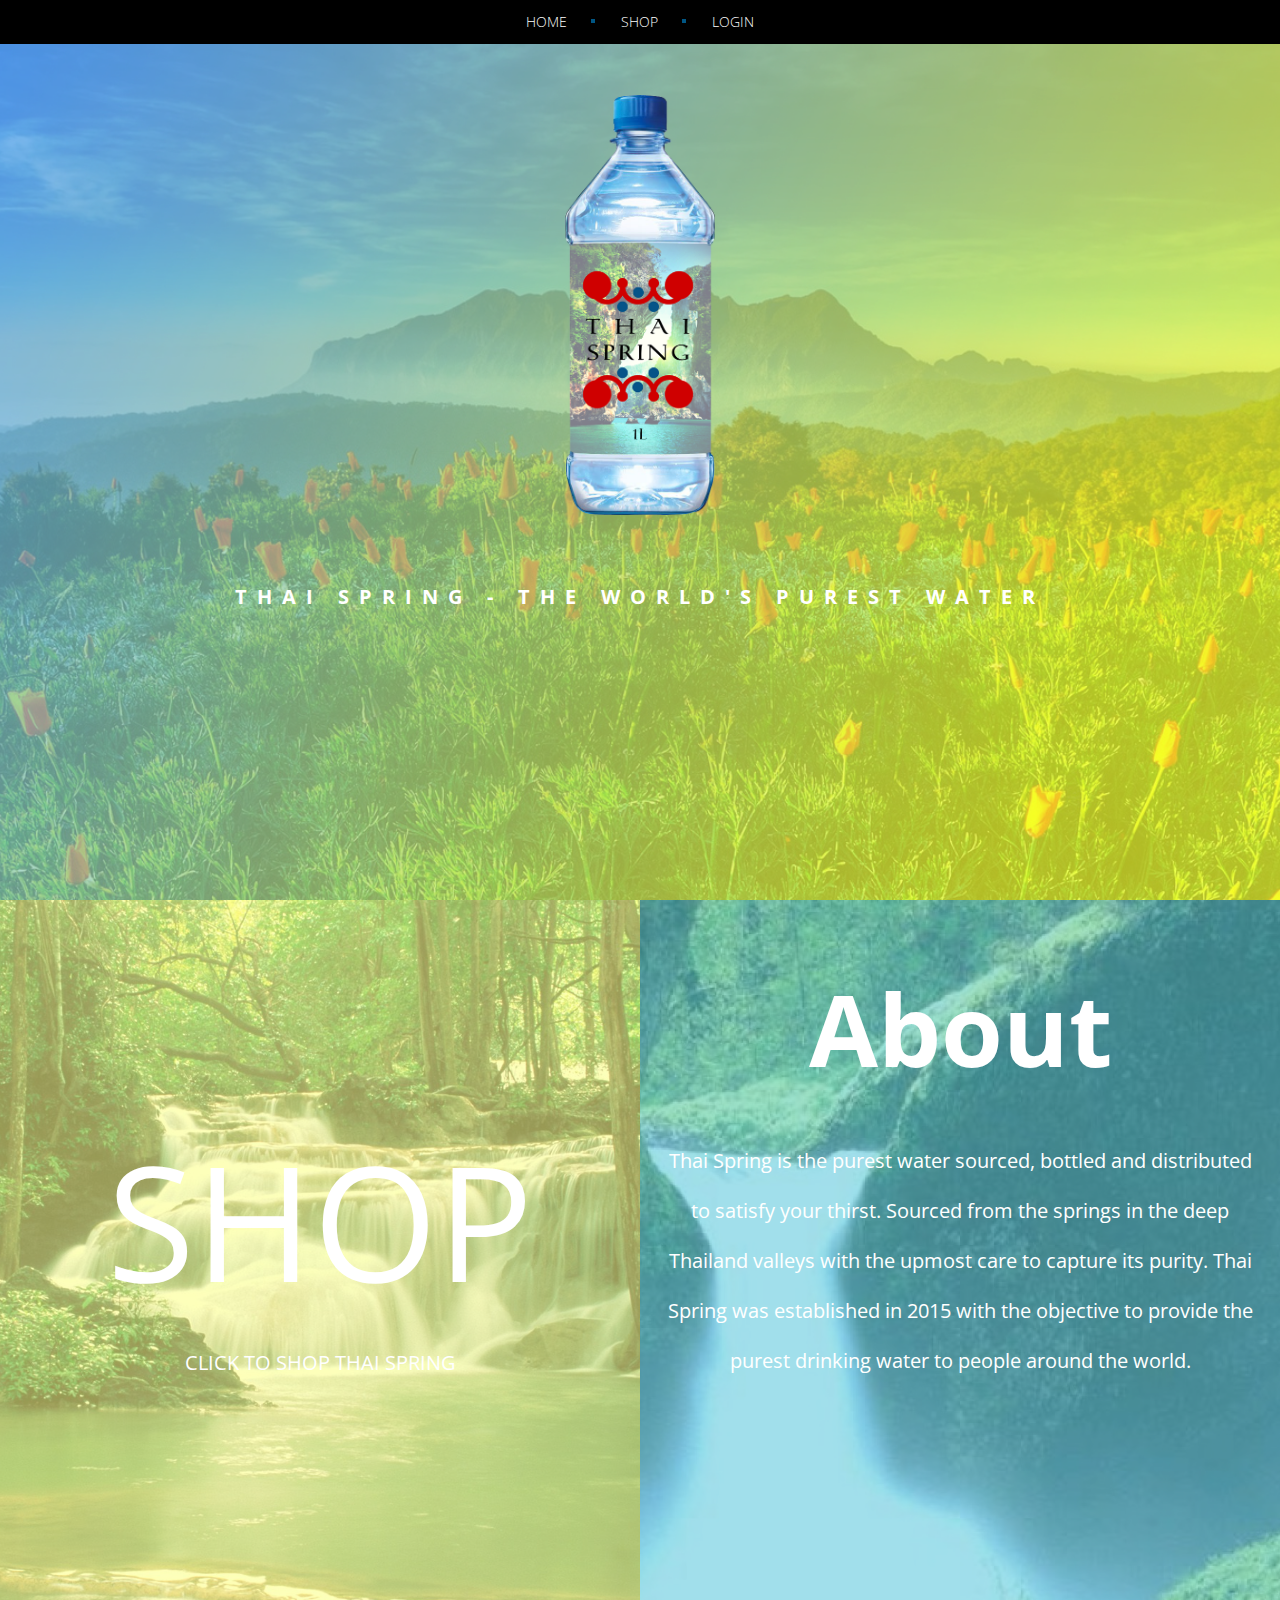
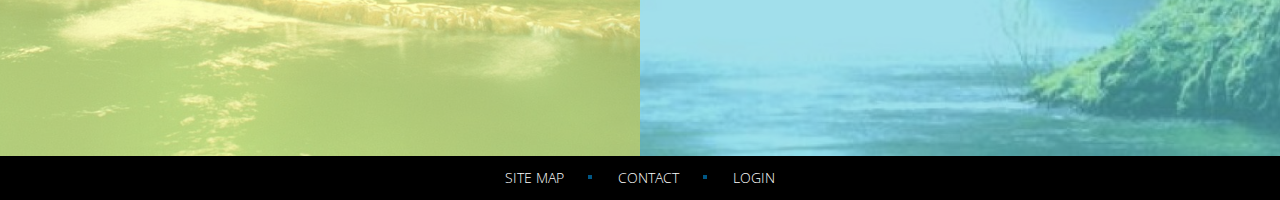
<file: index.html>
<!DOCTYPE html>
<html>
	<head>
		<!--
		 _____ _  _   _   ___   ___ ___ ___ ___ _  _  ___ 
		|_   _| || | /_\ |_ _| / __| _ \ _ \_ _| \| |/ __|
		  | | | __ |/ _ \ | |  \__ \  _/   /| || .` | (_ |
		  |_| |_||_/_/ \_\___| |___/_| |_|_\___|_|\_|\___|

		Copyright (C) 2015 Joseph Jarrold, joseph.jarrold@students.plymouth.ac.uk
		-->		
		<title>Thai Spring | Homepage</title>
		<meta http-equiv="Content-Type" content="text/html; charset=utf-8" />
		<meta name="author" content="Joe Jarrold" />
		<meta name= "keywords" content="Joe Jarrold" />
		<meta name= "description" content="Text" />
		<meta name= "robots" content="all" />
		<link rel="stylesheet" type="text/css" href="thai_spring_stylesheet.css"/>
		<link rel="stylesheet" type="text/css" href="http://fonts.googleapis.com/css?family=Open+Sans:400,600,300,800,700,400italic%7CPT+Serif:400,400italic%7CBree+Serif">
		<link rel="shortcut icon" href="favicon.ico" />
	</head>
	<body>
		<div id='top_navigation_bar'>
			<ul>
			   <li><a href="index.html">Home</a></li>
			   <li><a href="shop.html">Shop</a></li>
			   <li><a href="member_login.php">Login</a></li>
			</ul>
		</div><!-- top_navigation_bar end -->
		<div id="index_top">
			<div id="filter_1">
				<img src="images/Thai-Spring-bottled-water-transparent.png" alt="Thai Spring water bottle">
				<h1>Thai Spring - the world's purest water</h1>
			</div><!-- filter_1 end -->
		</div><!-- index_top end -->
		<div id="index_bottom_left">
			<div id="filter_2">
				<div id="index_bottom_left_content">
					<a href="shop.html">Shop</a>
					<p id="homepage_shop_link">Click to shop Thai Spring</p>
				</div><!-- index_bottom_left_content end -->
			</div><!-- filter_2 end -->
		</div><!-- index_bottom_left end -->
		<div id="index_bottom_right">
			<div id="filter_3">
				<div id="index_bottom_right_content">
					<h2>About</h2>
					<p>Thai Spring is the purest water sourced, bottled and distributed to satisfy your thirst. Sourced from the springs in the deep Thailand valleys with the upmost care to capture its purity. Thai Spring was established in 2015 with the objective to provide the purest drinking water to people around the world.</p>
				</div><!-- index_bottom_right_content end -->
			</div><!-- filter_3 end -->
		</div><!-- index_bottom_right end -->
		<div id="bottom_navigation_bar">
			<ul>
				<li><a href="site_map.html">Site Map</a></li>
				<li><a href="contact.html">Contact</a></li>
				<li><a href="member_login.php">Login</a></li>
			</ul>
		</div><!-- bottom_navigation_bar end -->
	</body>
</html>
</file>
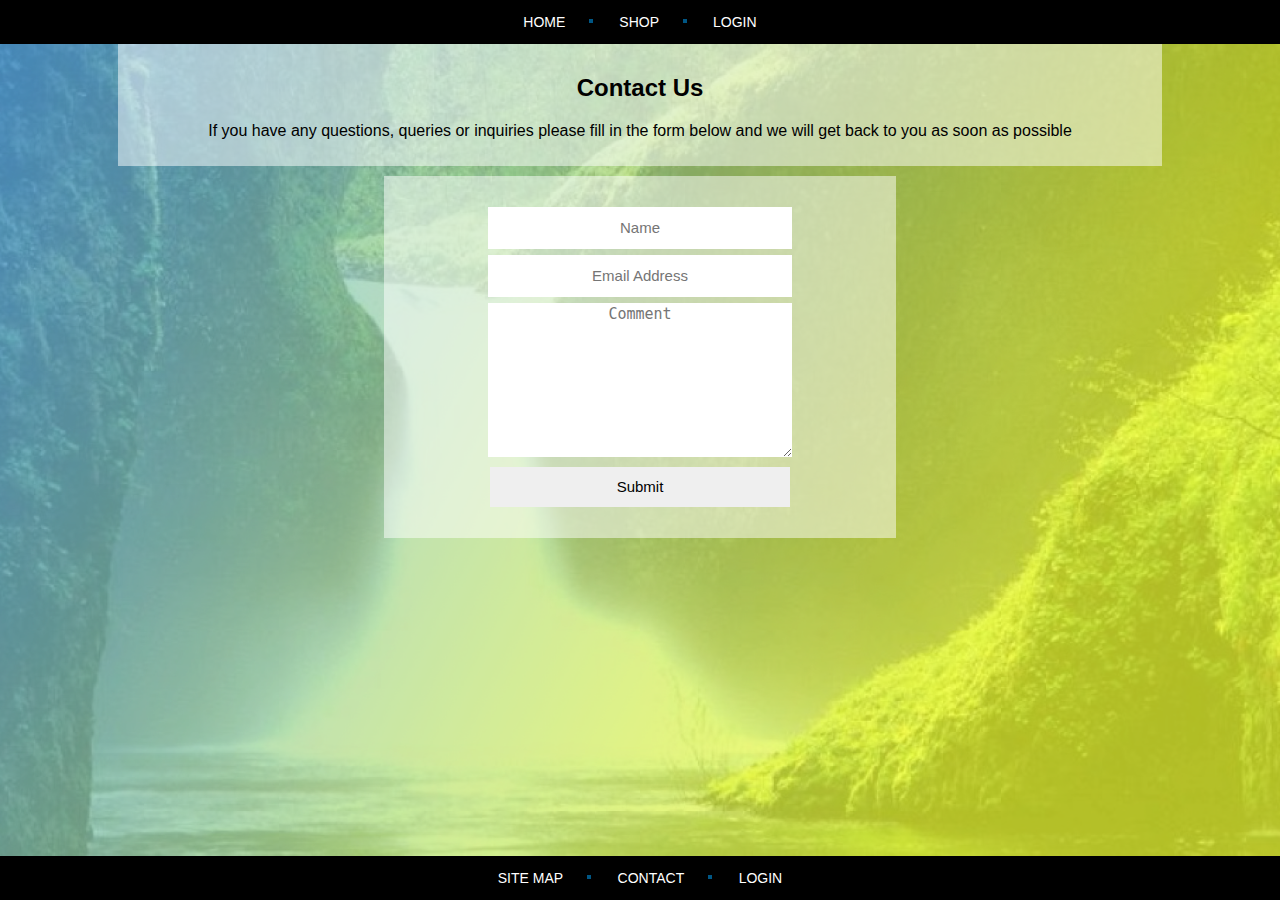
<file: contact.html>
<!DOCTYPE html>
<html>
	<head>
		<!--
		 _____ _  _   _   ___   ___ ___ ___ ___ _  _  ___ 
		|_   _| || | /_\ |_ _| / __| _ \ _ \_ _| \| |/ __|
		  | | | __ |/ _ \ | |  \__ \  _/   /| || .` | (_ |
		  |_| |_||_/_/ \_\___| |___/_| |_|_\___|_|\_|\___|

		Copyright (C) 2015 Joseph Jarrold, joseph.jarrold@students.plymouth.ac.uk
		-->		
		<title>Thai Spring | Contact</title>
		<meta http-equiv="Content-Type" content="text/html; charset=utf-8" />
		<meta name="author" content="Joe Jarrold" />
		<meta name= "keywords" content="Joe Jarrold" />
		<meta name= "description" content="Text" />
		<meta name= "robots" content="all" />
		<link rel="stylesheet" type="text/css" href="thai_spring_stylesheet.css" />
		<link href="href='http://fonts.googleapis.com/css?family=Open+Sans" />
		<link rel="shortcut icon" href="favicon.ico" />
	</head>
    <body>
		<div id="top_navigation_bar">
			<ul>
			   <li><a href="index.html">Home</a></li>
			   <li><a href="shop.html">Shop</a></li>
			   <li><a href="member_login.php">Login</a></li>
			</ul>
		</div><!-- top_navigation_bar end -->
		<div id="contact_main">
			<div id="filter_1">
				<div id="contact_top">
					<h2>Contact Us</h2>
					<p>If you have any questions, queries or inquiries please fill in the form below and we will get back to you as soon as possible</p>
				</div><!-- contact_top end -->
				<div id="contact_con">
					<form id="contact_form" name="contactform" method="post" action="send_form_email.php">
						<p><input id="contact_other" type="text" name="name" placeholder="Name" required></p>
						<p><input id="contact_other" type="text" name="email_address" placeholder="Email Address" required></p>
						<p><textarea id="comment_contact" type="text" name="Comment" placeholder="Comment" required></textarea></p>
						<p><input type="submit" value="Submit">
					</form>
				</div><!-- contact_main end -->
			</dov><!-- filter_1 end -->
		</div><!-- ontact_main end -->
		<div id="bottom_navigation_bar">
			<ul>
			  <li><a href="site_map.html">Site Map</a></li>
			  <li><a href="contact.html">Contact</a></li>
			  <li><a href="member_login.php">Login</a></li>
			</ul>
		</div><!-- bottom_navigation_bar end -->
    </body>
</html>
</file>
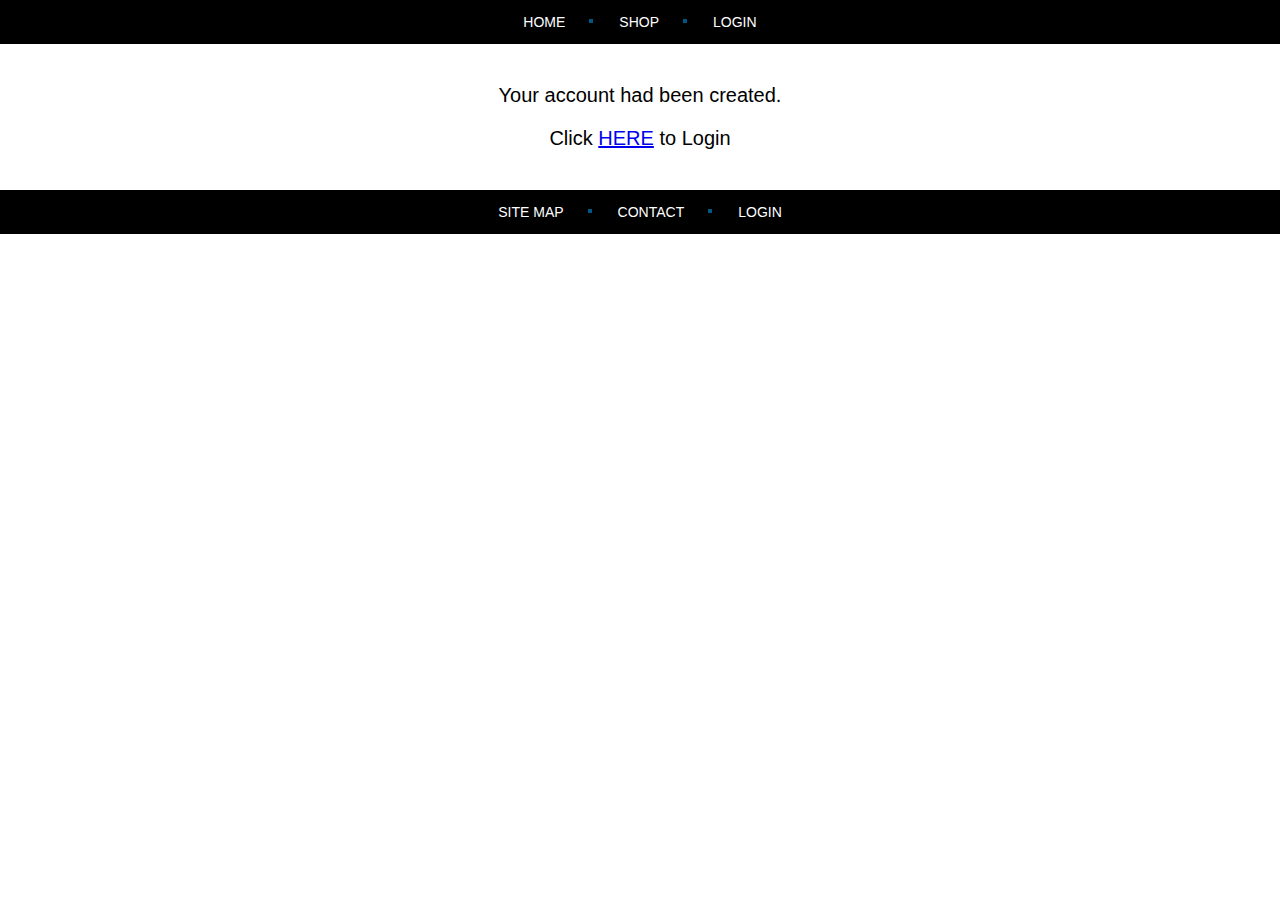
<file: member_new_account_made.html>
<!DOCTYPE html>
<html>
	<head>
		<!--
		 _____ _  _   _   ___   ___ ___ ___ ___ _  _  ___ 
		|_   _| || | /_\ |_ _| / __| _ \ _ \_ _| \| |/ __|
		  | | | __ |/ _ \ | |  \__ \  _/   /| || .` | (_ |
		  |_| |_||_/_/ \_\___| |___/_| |_|_\___|_|\_|\___|

		Copyright (C) 2015 Joseph Jarrold, joseph.jarrold@students.plymouth.ac.uk
		-->		
		<title>Thai Spring | New Account Made</title>
		<meta http-equiv="Content-Type" content="text/html; charset=utf-8" />
		<meta name="author" content="Joe Jarrold" />
		<meta name= "keywords" content="Joe Jarrold" />
		<meta name= "description" content="Text" />
		<meta name= "robots" content="all" />
		<link rel="stylesheet" type="text/css" href="thai_spring_stylesheet.css" />
		<link href="href='http://fonts.googleapis.com/css?family=Open+Sans" />
		<link rel="shortcut icon" href="favicon.ico" />
	</head>
	<body>
		<div id='top_navigation_bar'>
			<ul>
			   <li><a href="index.html">Home</a></li>
			   <li><a href="shop.html">Shop</a></li>
			   <li><a href="member_login.php">Login</a></li>
			</ul>
		</div><!-- top_navigation_bar end -->
		<div id="dashboard_container_account_made">
			<p>Your account had been created.</p>
			<p>Click <a href="member_login.php">HERE</a> to Login</p>
		</div><!-- dashboard_container_account_made end -->
		<div id="bottom_navigation_bar">
			<ul>
				<li><a href="site_map.html">Site Map</a></li>
				<li><a href="contact.html">Contact</a></li>
				<li><a href="member_login.php">Login</a></li>
			</ul>
		</div><!-- bottom_navigation_bar end -->
	</body>
</html>
</file>
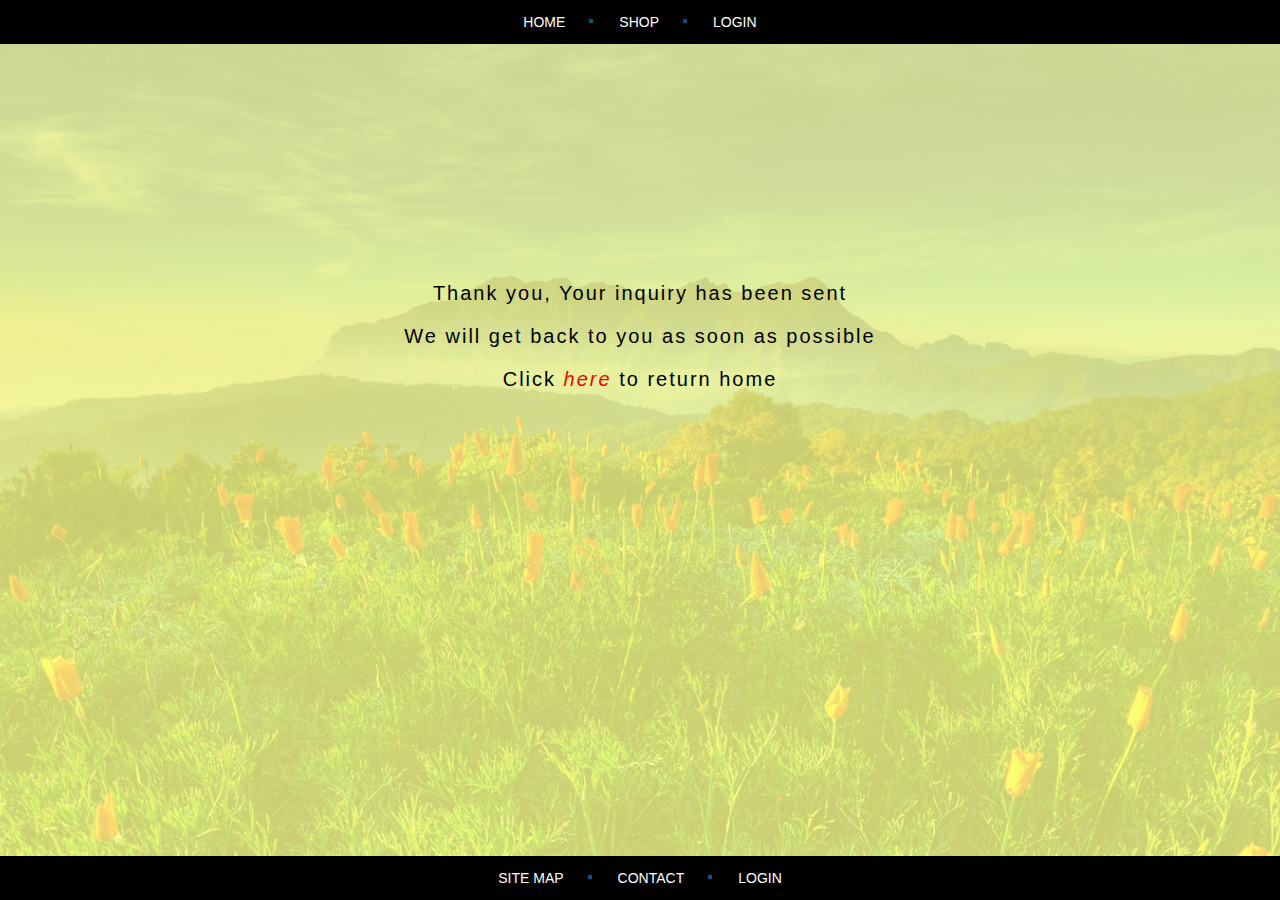
<file: message_sent.html>
<!DOCTYPE html>
<html>
	<head>
		<!--
		 _____ _  _   _   ___   ___ ___ ___ ___ _  _  ___ 
		|_   _| || | /_\ |_ _| / __| _ \ _ \_ _| \| |/ __|
		  | | | __ |/ _ \ | |  \__ \  _/   /| || .` | (_ |
		  |_| |_||_/_/ \_\___| |___/_| |_|_\___|_|\_|\___|

		Copyright (C) 2015 Joseph Jarrold, joseph.jarrold@students.plymouth.ac.uk
		-->		
		<title>Thai Spring | Message Sent</title>
		<meta http-equiv="Content-Type" content="text/html; charset=utf-8" />
		<meta name="author" content="Joe Jarrold" />
		<meta name= "keywords" content="Joe Jarrold" />
		<meta name= "description" content="Text" />
		<meta name= "robots" content="all" />
		<link rel="stylesheet" type="text/css" href="thai_spring_stylesheet.css" />
		<link href="href='http://fonts.googleapis.com/css?family=Open+Sans" />
		<link rel="shortcut icon" href="favicon.ico" />
	</head>
	<body>
		<div id='top_navigation_bar'>
			<ul>
			   <li><a href="index.html">Home</a></li>
			   <li><a href="shop.html">Shop</a></li>
			   <li><a href="member_login.php">Login</a></li>
			</ul>
		</div><!-- top_navigation_bar end -->
		<div id="contact_sent_top">
			<div id="filter_2b">
				<div id="contact_sent_top_main">
					<p>Thank you, Your inquiry has been sent</p>
					<P>We will get back to you as soon as possible</p>
					<p>Click <a href="index.html">here</a> to return home</p>
				</div>
			</div>
		</div>
		<div id="bottom_navigation_bar">
			<ul>
				<li><a href="site_map.html">Site Map</a></li>
				<li><a href="contact.html">Contact</a></li>
				<li><a href="member_login.php">Login</a></li>
			</ul>
		</div><!-- bottom_navigation_bar end -->
	</body>
</html>
</file>
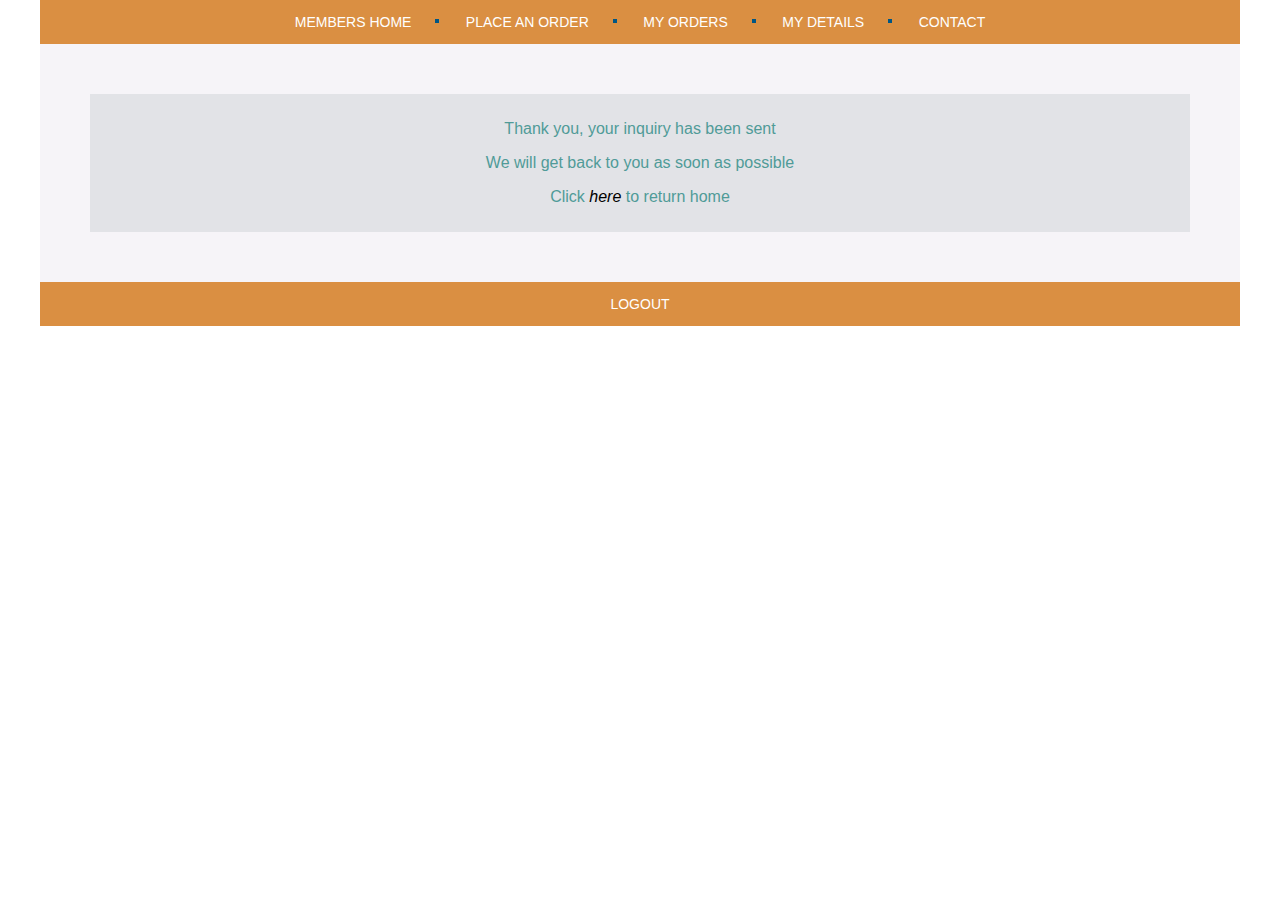
<file: message_sent_members.html>
<?php 
	include('member_session.php');
?>
<!DOCTYPE html>
<html>
	<head>
		<!--
		 _____ _  _   _   ___   ___ ___ ___ ___ _  _  ___ 
		|_   _| || | /_\ |_ _| / __| _ \ _ \_ _| \| |/ __|
		  | | | __ |/ _ \ | |  \__ \  _/   /| || .` | (_ |
		  |_| |_||_/_/ \_\___| |___/_| |_|_\___|_|\_|\___|

		Copyright (C) 2015 Joseph Jarrold, joseph.jarrold@students.plymouth.ac.uk
		-->		
		<title>Thai Spring | Members Contact</title>
		<meta http-equiv="Content-Type" content="text/html; charset=utf-8" />
		<meta name="author" content="Joe Jarrold" />
		<meta name= "keywords" content="Joe Jarrold" />
		<meta name= "description" content="Text" />
		<meta name= "robots" content="all" />
		<link rel="stylesheet" type="text/css" href="thai_spring_stylesheet.css" />
		<link href="href='http://fonts.googleapis.com/css?family=Open+Sans" />
		<link rel="shortcut icon" href="favicon.ico" />
	</head>
	<body>
		<div id="dashboard_container">
			<div id="dashboard_navigation_bar_customers">
				<ul>
					<li><a href="member_home.php">Members Home</a></li>
					<li><a href="member_place_order.php">Place An Order</a></li>
					<li><a href="member_my_orders.php">My Orders</a></li>
					<li><a href="member_my_details.php">My Details</a></li>
					<li><a href="member_contact.php">Contact</a></li>
				</ul>
			</div><!-- dashboard_navigation_bar end -->
			<div id="container_dashboard">
				<div id="newaddy">
					<div id="contact_sent_customers">
						<p>Thank you, your inquiry has been sent</p>
						<P>We will get back to you as soon as possible</p>
						<p>Click <a href="member_home.php">here</a> to return home</p>
					</div>
				</div>
			</div>
			<div id="dashbaord_navigation_bar_bottom_customers">
				<ul>
					<li><a href="member_logout.php">Logout</a></li>
				</ul>
			</div><!-- bottom_navigation_bar end -->
		</div><!-- dashboard_container end -->
	</body>
</html>
</file>
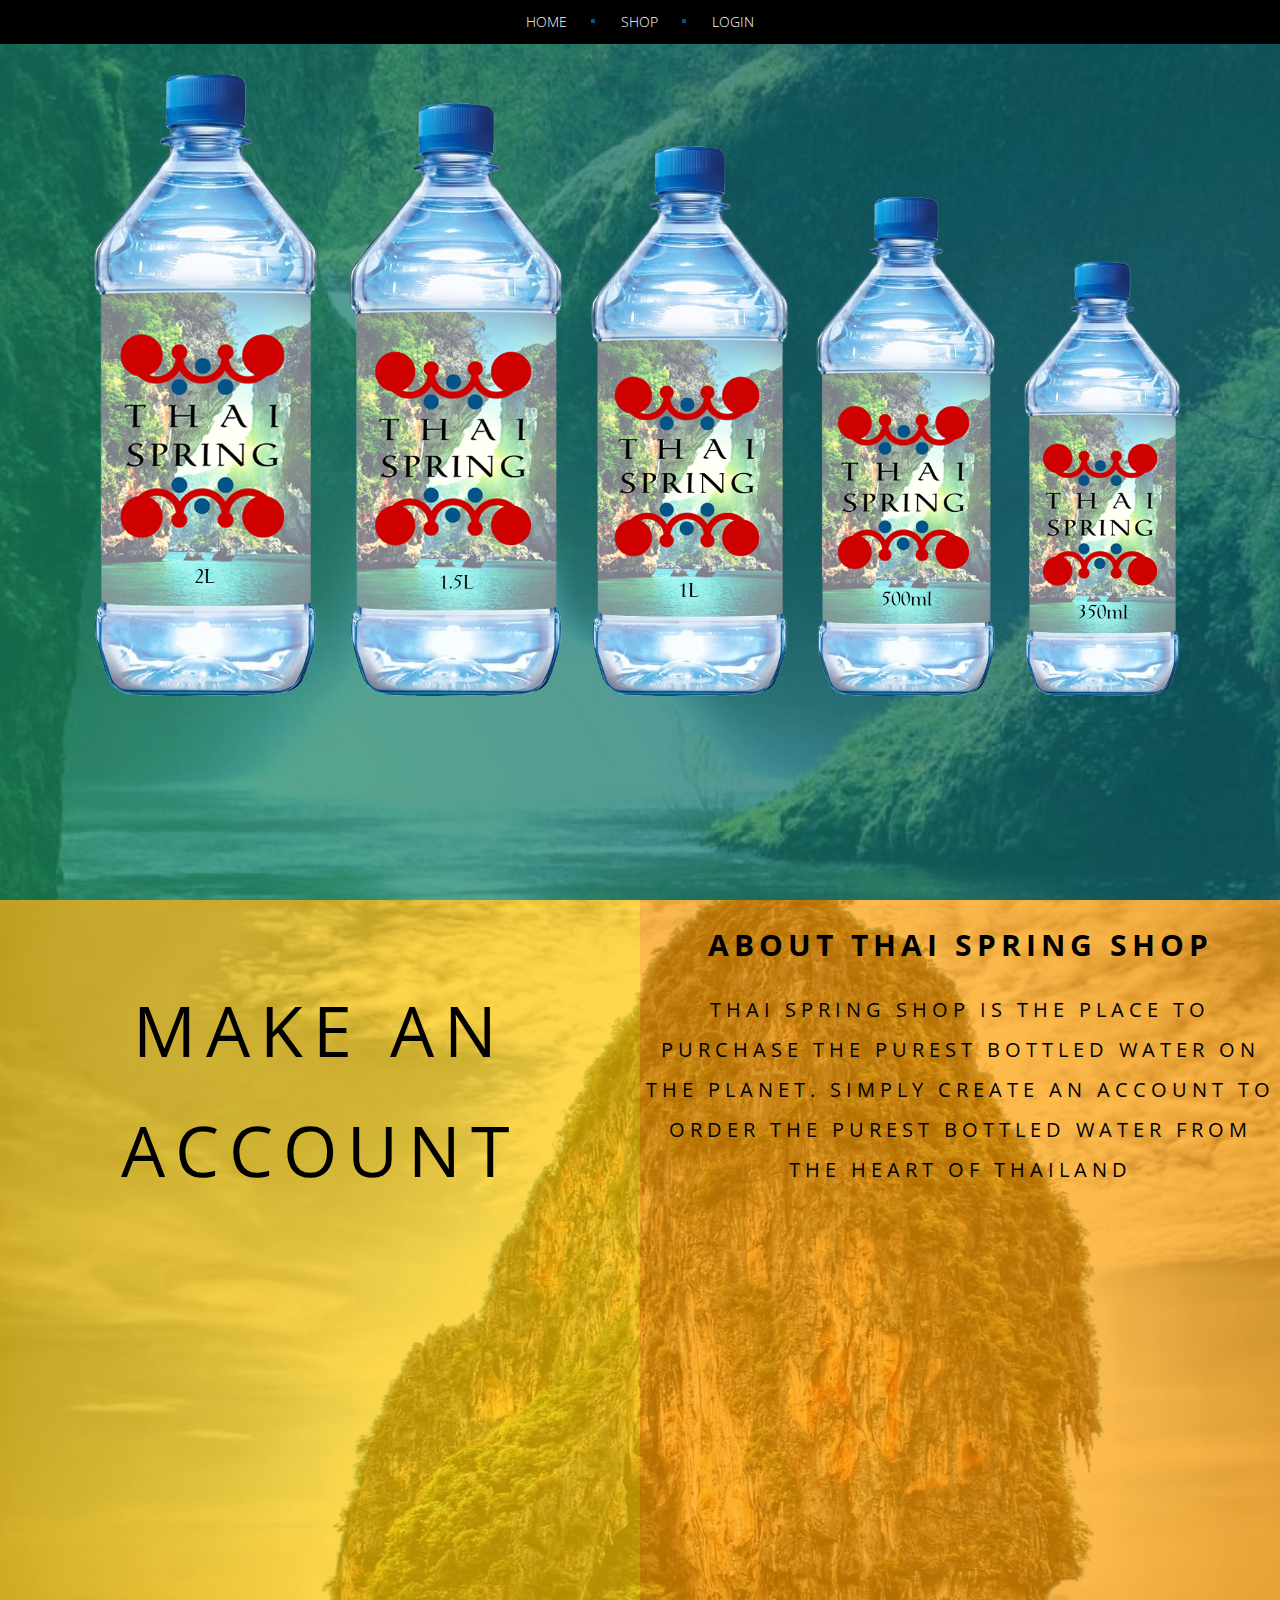
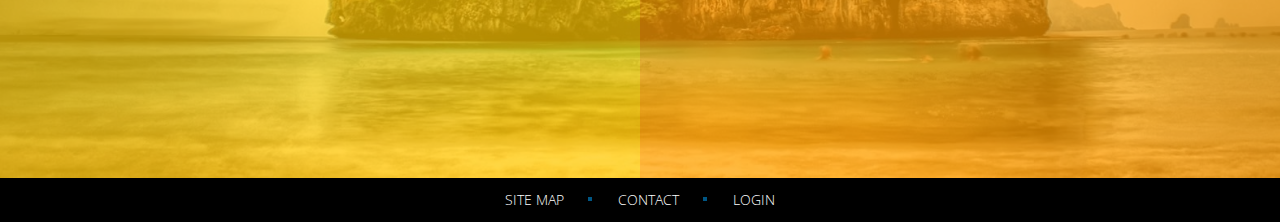
<file: shop.html>
<!DOCTYPE html>
<html>
	<head>
		<!--
		 _____ _  _   _   ___   ___ ___ ___ ___ _  _  ___ 
		|_   _| || | /_\ |_ _| / __| _ \ _ \_ _| \| |/ __|
		  | | | __ |/ _ \ | |  \__ \  _/   /| || .` | (_ |
		  |_| |_||_/_/ \_\___| |___/_| |_|_\___|_|\_|\___|

		Copyright (C) 2015 Joseph Jarrold, joseph.jarrold@students.plymouth.ac.uk
		-->		
		<title>Thai Spring | Shop</title>
		<meta http-equiv="Content-Type" content="text/html; charset=utf-8" />
		<meta name="author" content="Joe Jarrold" />
		<meta name= "keywords" content="Joe Jarrold" />
		<meta name= "description" content="Text" />
		<meta name= "robots" content="all" />
		<link rel="stylesheet" type="text/css" href="thai_spring_stylesheet.css"/>
		<link rel="stylesheet" type="text/css" href="http://fonts.googleapis.com/css?family=Open+Sans:400,600,300,800,700,400italic%7CPT+Serif:400,400italic%7CBree+Serif">
		<link rel="shortcut icon" href="favicon.ico" />
	</head>
	<body>
		<div id='top_navigation_bar'>
			<ul>
			   <li><a href="index.html">Home</a></li>
			   <li><a href="shop.html">Shop</a></li>
			   <li><a href="member_login.php">Login</a></li>
			</ul>
		</div><!-- top_navigation_bar end -->
		<div id="shop_top">
    		<div id="filter_6">
				<img id="bottle-shop" src="images/TS-All_5_sizes.png" alt="Thai Spring 2L bottle">
			</div><!-- filter_4 end -->
		</div><!-- shop_top end -->	
		<div id="shop_bottom_underlay">
			<div id="shop_bottom_left">
				<p><a href="create_an_account.php">Make an Account</a></p>
			</div><!-- shop_bottom_left end -->
			<div id="shop_bottom_right">
				<h2>About Thai Spring Shop</h2>
				<p>Thai Spring shop is the place to purchase the purest bottled water on the planet. Simply create an account to order the purest bottled water from the heart of Thailand</p>
			</div><!-- shop_bottom_right end -->
			<div id="bottom_navigation_bar">
				<ul>
				  <li><a href="site_map.html">Site Map</a></li>
				  <li><a href="contact.html">Contact</a></li>
				  <li><a href="member_login.php">Login</a></li>
				</ul>
			</div><!-- bottom_navigation_bar end -->
		</div><!-- shop_bottom_underlay end -->
    </body>
</html>
</file>
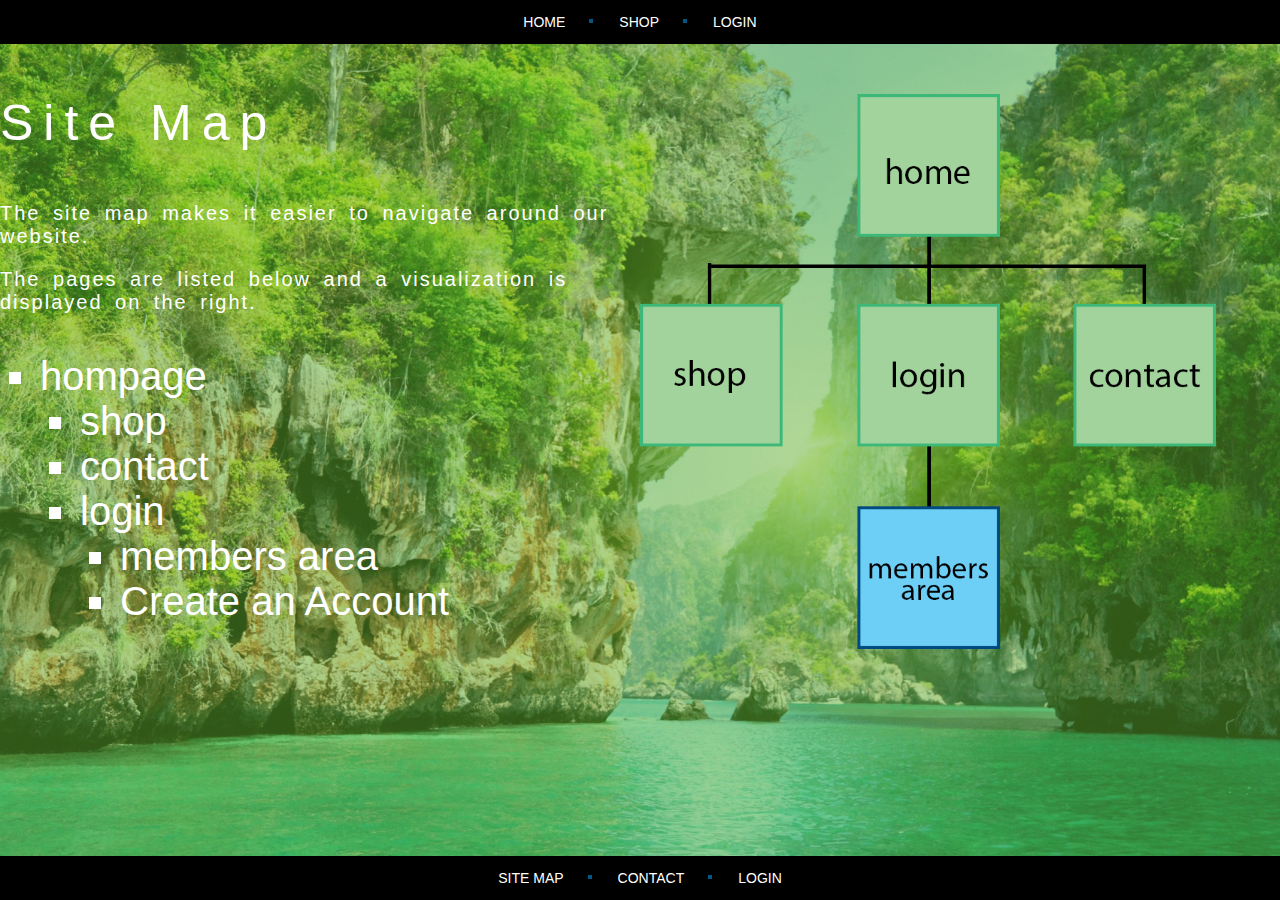
<file: site_map.html>
<!DOCTYPE html>
<html>
	<head>
		<!--
		 _____ _  _   _   ___   ___ ___ ___ ___ _  _  ___ 
		|_   _| || | /_\ |_ _| / __| _ \ _ \_ _| \| |/ __|
		  | | | __ |/ _ \ | |  \__ \  _/   /| || .` | (_ |
		  |_| |_||_/_/ \_\___| |___/_| |_|_\___|_|\_|\___|

		Copyright (C) 2015 Joseph Jarrold, joseph.jarrold@students.plymouth.ac.uk
		-->		
		<title>Thai Spring | Site Map</title>
		<meta http-equiv="Content-Type" content="text/html; charset=utf-8" />
		<meta name="author" content="Joe Jarrold" />
		<meta name= "keywords" content="Joe Jarrold" />
		<meta name= "description" content="Text" />
		<meta name= "robots" content="all" />
		<link rel="stylesheet" type="text/css" href="thai_spring_stylesheet.css" />
		<link href="href='http://fonts.googleapis.com/css?family=Open+Sans" />
		<link rel="shortcut icon" href="favicon.ico" />
	</head>
    <body>
		<div id='top_navigation_bar'>
			<ul>
			   <li><a href="index.html">Home</a></li>
			   <li><a href="shop.html">Shop</a></li>
			   <li><a href="member_login.php">Login</a></li>
			</ul>
		</div><!-- top_navigation_bar end -->
		<div id="site_map_underlay">
			<div id="site_map_left">
	    		<p id="site_map_p_1">Site Map</p>
	    		<p id="site_map_p_2">The site map makes it easier to navigate around our website.</p>
	    		<p id="site_map_p_2">The pages are listed below and a visualization is displayed on the right.</p>
	    		<ul id="site_map_list">
	    			<li><a href="index.html">hompage</a></li>
	    			<ul id="site_map_list">
	    				<li><a href="shop.html">shop</a></li>
	   					<li><a href="contact.html">contact</a></li>
	   					<li><a href="member_login.php">login</a></li>
	    				<ul>
	    					<li><a>members area</a></li>
	    					<li><a href="create_an_account.html">Create an Account</a></li>
	    				</ul>
	    			</ul>
	    		</ul><!-- site_map_list end -->
			</div><!-- site_map_left end -->
			<div id="site_map_right">
	    		<img id="site_map_graphic" src="images/site_map.png" alt="Thai Spring 2L bottle">
			</div><!-- site_map_right end -->
		</div><!-- site_map_underlay end -->
		<div id="bottom_navigation_bar">
			<ul>
			  <li><a href="site_map.html">Site Map</a></li>
			  <li><a href="contact.html">Contact</a></li>
			  <li><a href="member_login.php">Login</a></li>
			</ul>
		</div><!-- bottom_navigation_bar end -->
    </body>
</html>
</file>
<file: thai_spring_stylesheet.css>
/*----------------------------------------------------------+
|															|
|	CSS Developed by Joseph Jarrold							|
|	Copyright (C) 2015 Joseph Jarrold						|
|	joseph.jarrold@students.plymouth.ac.uk					|
|															|
+-----------------------------------------------------------+
|															|
|	This CSS file and all of the content has been			|
|	developed by Joseph Jarrold. This cannot be copied		|
|   unless permission has been granted.						|
|															|
+-----------------------------------------------------------+
|	 _____ _  _   _   ___    ___ ___ ___ ___ _  _  ___ 		|
|	|_   _| || | /_\ |_ _|  / __| _ \ _ \_ _| \| |/ __|		|
|	  | | | __ |/ _ \ | |   \__ \  _/   /| || .` | (_ |		|
|	  |_| |_||_/_/ \_\___|  |___/_| |_|_\___|_|\_|\___|		|
|															|
+----------------------------------------------------------*/

/*----------------------+
|	_  _ _ ____ ____	|
|	|\/| | [__  |   	|
|	|  | | ___] |___	|
|						|
+▼▼▼▼▼▼▼▼▼▼▼▼▼▼▼▼▼▼▼▼▼▼*/

body {
	margin: 0px;
	height: 100%;
}

html {
	height: 100%;
}

/*----------------------------------------------------------+
|	___  _  _ ___  _    _ ____    ___  ____ ____ ____ ____	|
|	|__] |  | |__] |    | |       |__] |__| | __ |___ [__ 	|
|	|    |__| |__] |___ | |___    |    |  | |__] |___ ___]	|
|                                                      		|
+▼▼▼▼▼▼▼▼▼▼▼▼▼▼▼▼▼▼▼▼▼▼▼▼▼▼▼▼▼▼▼▼▼▼▼▼▼▼▼▼▼▼▼▼▼▼▼▼▼▼▼▼▼▼▼▼▼▼*/

/*---------- Top Navergation Bar ----------*/

#top_navigation_bar {
	background: black;
    width: 100%;
    height: 44px;
}

#top_navigation_bar ul {
	list-style: none;
	margin: 0;
	padding: 0;
	line-height: 1;
	display: block;
	text-align: center;
}

#top_navigation_bar ul li {
	display: inline-block;
}

#top_navigation_bar ul li a {
	color: white;
	text-decoration: none;
	display: block;
	padding: 15px 25px;
	font-family: 'Open Sans', sans-serif;
	font-weight: 100;
	text-transform: uppercase;
	font-size: 14px;
	position: relative;
}

#top_navigation_bar ul li a:hover {
	color: rgb(212, 0, 17);
}

#top_navigation_bar ul li a:hover:before {
	width: 100%;
}

#top_navigation_bar ul li a:after {
	content: "";
	position: absolute;
	right: -3px;
	top: 19px;
	height: 4px;
	width: 4px;
	background: rgb(0, 86, 132);
}

#top_navigation_bar ul li a:before {
	content: "";
	display: block;
	position: absolute;
	left: 0;
	bottom: 0;
	height: 3px;
	width: 0;
	background: rgb(212, 0, 17);
	-webkit-transition: width .25s;
	-moz-transition: width .25s;
	-ms-transition: width .25s;
	-o-transition: width .25s;
	transition: width .25s;
}

#top_navigation_bar ul li.last > a:after,
#top_navigation_bar ul li:last-child > a:after {
	display: none;
}

/*---------- Bottom Navergation Bar ----------*/

#bottom_navigation_bar {
	background: black;
	height: 44px;
	clear: both;
}

#bottom_navigation_bar ul {
	list-style: none;
	margin: 0;
	padding: 0;
	line-height: 1;
	display: block;
	text-align: center;
}

#bottom_navigation_bar ul li {
	display: inline-block;
}

#bottom_navigation_bar ul li a {
	color: white;
	text-decoration: none;
	display: block;
	padding: 15px 25px;
	font-family: 'Open Sans', sans-serif;
	font-weight: 100;
	text-transform: uppercase;
	font-size: 14px;
	position: relative;
}

#bottom_navigation_bar ul li a:hover {
	color: rgb(212, 0, 17);
}

#bottom_navigation_bar ul li a:hover:before {
	width: 100%;
}

#bottom_navigation_bar ul li a:after {
	content: "";
	position: absolute;
	right: -3px;
	top: 19px;
	height: 4px;
	width: 4px;
	background: rgb(0, 86, 132);
}

#bottom_navigation_bar ul li a:before {
	content: "";
	display: block;
	position: absolute;
	left: 0;
	bottom: 0;
	height: 3px;
	width: 0;
	background: rgb(212, 0, 17);
	-webkit-transition: width .25s;
	-moz-transition: width .25s;
	-ms-transition: width .25s;
	-o-transition: width .25s;
	transition: width .25s;
}

#bottom_navigation_bar ul li.last > a:after,
#bottom_navigation_bar ul li:last-child > a:after {
	display: none;
}

/*---------- index.html ----------*/

h1 {
	font-family: 'Open Sans', sans-serif;
	font-size: 20px;
	text-transform: uppercase;
}

#filter_1 {
	background-image: url(images/template-4.png);
	background-size: cover;
	background-repeat: no-repeat;
	height: 100%;
	width: 100%;
}

#filter_2 {
	background-color: rgba(251, 255, 140, 0.6);
	background-size: cover;
	height: 100%;
	width: 100%;
}

#filter_2b {
	background-color: rgba(251, 255, 140, 0.8);
	background-size: cover;
	height: 100%;
	width: 100%;
}

#filter_3 {
	background-color: rgba(98, 205, 222, 0.6);
	background-size: cover;
	height: 100%;
	width: 100%;
}

#index_top {
	background-color: blue;
	background-image: url(images/thailand_1.jpg);
	background-size: cover;
	background-repeat: no-repeat;
	background-position: center;
	text-align: center;
	height: calc(100% - 44px);
	height: -o-calc(100% - 44px); /* opera */
	height: -webkit-calc(100% - 44px); /* google, safari */
	height: -moz-calc(100% - 44px); /* firefox */
	font-size: 15px;
	color: white;
	font-family: 'Open Sans', sans-serif;
	letter-spacing: 10px;
}

#index_top img {
	padding-top: 4%;
	padding-bottom: 4%;
	width: 150px;
}

#index_bottom_left {
	background-color: green;
	width: 50%;
	height: calc(100% - 44px);
	height: -o-calc(100% - 44px); /* opera */
	height: -webkit-calc(100% - 44px); /* google, safari */
	height: -moz-calc(100% - 44px); /* firefox */
	float: left;
	text-align: center;
	color: white;
	font-size: 160px;
	text-align: center;
	background-image: url(images/thailand_2.jpg);
	background-size: cover;
	background-repeat: no-repeat;
	background-position: center; 
	font-family: 'Open Sans', sans-serif;
}

#index_bottom_left_content {
	color: white;
	font-size: 160px;
	padding-top: 33%;
	text-align: center;
	overflow: hidden;
	text-transform: uppercase;
}

#index_bottom_right {
	background-color: green;
	width: 50%;
	height: calc(100% - 44px);
	height: -o-calc(100% - 44px); /* opera */
	height: -webkit-calc(100% - 44px); /* google, safari */
	height: -moz-calc(100% - 44px); /* firefox */
	float: right;
	text-align: center;
	color: white;
	text-align: center;
	background-image: url(images/thailand_3.jpg);
	background-size: cover;
	background-repeat: no-repeat;
	background-position: center; 
	font-family: 'Open Sans', sans-serif;
}

#index_bottom_right_content {
	color: white;
	line-height: 50px;
	font-size: 20px;
	padding: 20px;
	text-align: center;
	overflow: hidden;
}

#index_bottom_right_content h2 {
	font-size: 100px;
}

#index_bottom_left a:link {color:white; text-decoration:none;}      /* unvisited link  */
#index_bottom_left a:visited {color:white; text-decoration:none;}   /* visited link */
#index_bottom_left a:hover {color:white; text-decoration:none; text-decoration:none;}     /* mouse over link */
#index_bottom_left a:active {color:white; text-decoration:none;}    /* selected link */

#homepage_shop_link {
	font-size: 20px;
}

/*---------- contact.html ----------*/

#contact_main {
	height: calc(100% - 88px);
	height: -o-calc(100% - 88px); /* opera */
	height: -webkit-calc(100% - 88px); /* google, safari */
	height: -moz-calc(100% - 88px); /* firefox */
	background-image: url(images/thailand_3.jpg);
	background-size: cover;
	background-repeat: no-repeat;
	background-position: center;
	font-family: 'Open Sans', sans-serif;
	margin-top: -10px;
	clear: both;
}

#filter_1 {
	background-image: url(images/template-4.png);
	background-size: cover;
	background-repeat: no-repeat;
	height: 100%;
	width: 100%;
	clear: both;
}

#contact_top {
	text-align: center;
	background-color: rgba(255, 255, 255, 0.5);
	margin: 10px;
	padding: 10px;
	width: 80%;
	margin-left: auto;
	margin-right: auto;
	clear: both;
}

#contact_con {
	background-color: rgba(255, 255, 255, 0.5);
	margin-left: auto;
	margin-right: auto;
	text-align: center;
	width: 40%;
}

#contact_form input {
	font-size: 15px;
	margin: -5px;
	height: 40px;
	width: 300px;
	text-align: center;
	border: 0px;
}

#contact_form textarea {
	font-size: 15px;
	margin: -5px;
	height: 150px;
	width: 300px;
	text-align: center;
	border: 0px;
}

#contact_form {
	padding-top: 20px;
	padding-bottom: 20px;
}

.contact_form_submit {
	margin-top: 40px;
	width: 200px;
	background-color: rgb(47, 198, 143);
}

/*---------- message_sent.html ----------*/

#contact_sent_top {
	background-color: blue;
	background-image: url(images/thailand_1.jpg);
	background-size: cover;
	background-repeat: no-repeat;
	background-position: center;
	height: calc(100% - 88px);
	height: -o-calc(100% - 88px); /* opera */
	height: -webkit-calc(100% - 88px); /* google, safari */
	height: -moz-calc(100% - 88px); /* firefox */
}

#contact_sent_top_main {
	text-align: center;
	font-size: 20px;	
	font-family: 'Open Sans', sans-serif;
	letter-spacing: 2px;
	padding-top: 17%;
}

#contact_sent_top_main a {
	text-decoration: none;
	font-style: italic;
	color: red;
}

/*---------- Shop.html ----------*/

#shop_top {
	height: calc(100% - 44px);
	height: -o-calc(100% - 44px); /* opera */
	height: -webkit-calc(100% - 44px); /* google, safari */
	height: -moz-calc(100% - 44px); /* firefox */
	background-image: url(images/thailand_3.jpg);
	background-size: cover;
	background-repeat: no-repeat;
	background-position: center;
	font-family: 'Open Sans', sans-serif;
}

#filter_6 {
	background-image: url(images/template-3.png);
	background-size: cover;
	background-repeat: no-repeat;
	height: 100%;
	width: 100%;
}

#bottle-shop {
	max-width:90%;
	max-height:90%;
	display: block;
    margin-left: auto;
    margin-right: auto;
}

#shop_bottom_underlay {
	background-image: url(images/thailand_6.jpg);
	background-size: cover;
	background-repeat: no-repeat;
	width: 100%;
	height: calc(100% - 22px);
	height: -o-calc(100% - 22px); /* opera */
	height: -webkit-calc(100% - 22px); /* google, safari */
	height: -moz-calc(100% - 22px); /* firefox */
}

#shop_bottom_left {
	height: 100%;
	width: 50%;
	background-image: url(images/template-5.png);
	float: left;
	text-align: center;
	font-size: 70px;
	line-height: 120px;
	letter-spacing: 10px;
	text-transform: uppercase;
	font-family: 'Open Sans', sans-serif;
}

#shop_bottom_right {
	height: 100%;
	width: 50%;
	background-image: url(images/template-6.png);
	float: right;
	text-align: center;
	font-size: 20px;
	line-height: 40px;
	letter-spacing: 5px;
	text-transform: uppercase;
	font-family: 'Open Sans', sans-serif;
}

#shop_bottom_left a:link {color:black; text-decoration:none;}      /* unvisited link  */
#shop_bottom_left a:visited {color:black; text-decoration:none;}   /* visited link */
#shop_bottom_left a:hover {color:black; text-decoration:none; text-decoration:none;}     /* mouse over link */
#shop_bottom_left a:active {color:black; text-decoration:none;}    /* selected link */

/*---------- site_map.html ----------*/

#site_map_underlay {
	width: 100%;
	height: calc(100% - 88px);
	height: -o-calc(100% - 88px); /* opera */
	height: -webkit-calc(100% - 88px); /* google, safari */
	height: -moz-calc(100% - 88px); /* firefox */
	background-image: url(images/thailand_7b.jpg);
	background-size: cover;
	background-repeat: no-repeat;
	font-family: 'Open Sans', sans-serif;
	color: white;
}

#site_map_left {
	width: 50%;
	height: 100%;
	float: left;
}

#site_map_right {
	width: 50%;
	height: 100%;
	float: right;
}

#site_map_graphic {
	max-width:90%;
	max-height:90%;
	display: block;
	padding-top: 50px;
}

#site_map_p_1 {
	font-size: 50px;
	letter-spacing: 10px;
}

#site_map_p_2 {
	font-size: 20px;
	word-spacing: 5px;
	letter-spacing: 2px;	
}

#site_map_list {
	color: white;
	list-style-type: square;
	font-size: 40px;
}

#site_map_list a:link {color:white; text-decoration:none;} /* unvisited link  */
#site_map_list a:visited {color:white; text-decoration:none;} /* visited link */
#site_map_list a:hover {color:rgb(232, 230, 234); text-decoration:none; text-decoration:none;} /* mouse over link */
#site_map_list a:active {color:white; text-decoration:none;} /* selected link */

/*---------- memmber_login.html ----------*/

#container_customer_login {
	background-image: url(images/thailand_4.jpg);
	height: calc(100% - 88px);
	height: -o-calc(100% - 88px); /* opera */
	height: -webkit-calc(100% - 88px); /* google, safari */
	height: -moz-calc(100% - 88px); /* firefox */
	background-size: cover;
	background-repeat: no-repeat;
	margin-top: -20px;
}

#filter_4 {
	background-image: url(images/template-2.png);
	background-size: cover;
	background-repeat: no-repeat;
	height: 100%;
	width: 100%;
}

#existing_customers_login_box {
	text-align: center;
	background-color: rgba(2, 1, 2, 0.7);
	width: 300px;
}

#new_customers_login_box {
	text-align: center;
	background-color: rgba(2, 1, 2, 0.7);
	width: 300px;
}

#existing_customers_header {
	background-color: rgb(1, 162, 49);
	color: white;
	font-size: 20px;
	font-family: 'Open Sans', sans-serif;
	font-weight: 100;
	padding: 5px;
	letter-spacing: 3px;
	word-spacing: 8px;
}

#new_customers_header {
	background-color: rgb(0, 134, 223);
	color: white;
	font-size: 20px;
	font-family: 'Open Sans', sans-serif;
	font-weight: 100;
	padding: 5px;
	letter-spacing: 3px;
}

#existing_customers_login_box input {
	font-size: 15px;
	margin: 5px;
	height: 40px;
	width: 290px;
	text-align: center;
	border: 0px;
	font-family: 'Open Sans', sans-serif;
	font-weight: 100;
}

#existing_customers_login_box input[type=submit] {
	width: 100px;
	background-color: rgb(1, 162, 49);
	color: white;
	margin-bottom: 10px;
	margin-top: 10px;
	letter-spacing: 3px;
	font-family: 'Open Sans', sans-serif;
	font-weight: 100;
}

#new_customers_login_box input {
	font-size: 15px;
	margin: 5px;
	height: 40px;
	width: 290px;
	text-align: center;
	border: 0px;
	font-family: 'Open Sans', sans-serif;
	font-weight: 100;
}

#new_customers_login_box input[type=submit] {
	width: 200px;
	background-color: rgb(0, 134, 223);
	color: white;
	margin-bottom: 10px;
	margin-top: 10px;
	letter-spacing: 3px;
	font-family: 'Open Sans', sans-serif;
	font-weight: 100;
}

#echo_error_member_login {
	color: white;
	font-family: 'Open Sans', sans-serif;
}

#both_boxs {
	margin-left: auto;
	margin-right: auto;
	width: 300px;
}

/*---------- create_an_account.php ----------*/

#container_create_an_account {
	background-image: url(images/thailand_6.jpg);
	background-size: cover;
	background-repeat: no-repeat;
	background-position: bottom;
	width: 100%;
	font-family: 'Open Sans', sans-serif;
}

#filter_5 {
	background-image: url(images/template-2.png);
	background-size: cover;
	background-repeat: no-repeat;
	height: 100%;
	width: 100%;
}

#create_an_account_form {
	text-align: center;
	margin-left: auto;
	margin-right: auto;
	background: rgba(232, 230, 234, 0.7);
	width: 500px;
	padding: 10px;

}

#create_an_account_form input {
	font-size: 15px;
	margin: -5px;
	height: 40px;
	width: 300px;
	text-align: center;
	border: 0px;
}

#create_an_account_form select {
	font-size: 15px;
	margin: -5px;
	height: 40px;
	width: 300px;
	text-align: center;
	border: 0px;
}

.create_an_account_submit {
	margin-top: 40px;
	width: 300px;
	background-color: rgb(47, 198, 143);
}

#create_an_account_form p{
	margin-top: 0px;
}

#caahead {
	font-size: 200px;
}

/*---------- member_new_account_made.html ----------*/

#dashboard_container_account_made {
	padding: 20px;
	text-align: center;
	font-family: 'Open Sans', sans-serif;
	font-size: 20px;
}

/*--------------------------------------------------+
|	___  ____ ____ _  _ ___  ____ ____ ____ ___ 	|
|	|  \ |__| [__  |__| |__] |  | |__| |__/ |  \	|
|	|__/ |  | ___] |  | |__] |__| |  | |  \ |__/ 	|
|													|
+▼▼▼▼▼▼▼▼▼▼▼▼▼▼▼▼▼▼▼▼▼▼▼▼▼▼▼▼▼▼▼▼▼▼▼▼▼▼▼▼▼▼▼▼▼▼▼▼▼▼*/

/*---------- Dashboard Navergation Bar ----------*/

#dashboard_navigation_bar {
	background: rgb(182, 181, 184);
}

#dashboard_navigation_bar ul {
	list-style: none;
	margin: 0;
	padding: 0;
	line-height: 1;
	display: block;
	text-align: center;
}

#dashboard_navigation_bar ul li {
	display: inline-block;
}

#dashboard_navigation_bar ul li a {
	color: white;
	text-decoration: none;
	display: block;
	padding: 15px 25px;
	font-family: 'Open Sans', sans-serif;
	font-weight: 100;
	text-transform: uppercase;
	font-size: 14px;
	position: relative;
}

#dashboard_navigation_bar ul li a:hover {
	color: rgb(212, 0, 17);
}

#dashboard_navigation_bar ul li a:hover:before {
	width: 100%;
}

#dashboard_navigation_bar ul li a:after {
	content: "";
	position: absolute;
	right: -3px;
	top: 19px;
	height: 4px;
	width: 4px;
	background: rgb(0, 86, 132);
}

#dashboard_navigation_bar ul li a:before {
	content: "";
	display: block;
	position: absolute;
	left: 0;
	bottom: 0;
	height: 3px;
	width: 0;
	background: rgb(212, 0, 17);
	-webkit-transition: width .25s;
	-moz-transition: width .25s;
	-ms-transition: width .25s;
	-o-transition: width .25s;
	transition: width .25s;
}

#dashboard_navigation_bar ul li.last > a:after,
#dashboard_navigation_bar ul li:last-child > a:after {
	display: none;
}

/*---------- Dashboard Navergation Bar Bottom ----------*/

#dashbaord_navigation_bar_bottom {
	background: rgb(182, 181, 184);
	height: 44px;
}

#dashbaord_navigation_bar_bottom ul {
	list-style: none;
	margin: 0;
	padding: 0;
	line-height: 1;
	display: block;
	text-align: center;
}

#dashbaord_navigation_bar_bottom ul li {
	display: inline-block;
}

#dashbaord_navigation_bar_bottom ul li a {
	color: white;
	text-decoration: none;
	display: block;
	padding: 15px 25px;
	font-family: 'Open Sans', sans-serif;
	font-weight: 100;
	text-transform: uppercase;
	font-size: 14px;
	position: relative;
}

#dashbaord_navigation_bar_bottom ul li a:hover {
	color: rgb(212, 0, 17);
}

#dashbaord_navigation_bar_bottom ul li a:hover:before {
	width: 100%;
}

#dashbaord_navigation_bar_bottom ul li a:after {
	content: "";
	position: absolute;
	right: -3px;
	top: 19px;
	height: 4px;
	width: 4px;
	background: rgb(0, 86, 132);
}

#dashbaord_navigation_bar_bottom ul li a:before {
	content: "";
	display: block;
	position: absolute;
	left: 0;
	bottom: 0;
	height: 3px;
	width: 0;
	background: rgb(212, 0, 17);
	-webkit-transition: width .25s;
	-moz-transition: width .25s;
	-ms-transition: width .25s;
	-o-transition: width .25s;
	transition: width .25s;
}

#dashbaord_navigation_bar_bottom ul li.last > a:after,
#dashbaord_navigation_bar_bottom ul li:last-child > a:after {
	display: none;
}

/*---------- Dashboard Navergation Bar Customers ----------*/

#dashboard_navigation_bar_customers {
	background: rgb(218, 143, 66);
}

#dashboard_navigation_bar_customers ul {
	list-style: none;
	margin: 0;
	padding: 0;
	line-height: 1;
	display: block;
	text-align: center;
}

#dashboard_navigation_bar_customers ul li {
	display: inline-block;
}

#dashboard_navigation_bar_customers ul li a {
	color: white;
	text-decoration: none;
	display: block;
	padding: 15px 25px;
	font-family: 'Open Sans', sans-serif;
	font-weight: 100;
	text-transform: uppercase;
	font-size: 14px;
	position: relative;
}

#dashboard_navigation_bar_customers ul li a:hover {
	color: rgb(212, 0, 17);
}

#dashboard_navigation_bar_customers ul li a:hover:before {
	width: 100%;
}

#dashboard_navigation_bar_customers ul li a:after {
	content: "";
	position: absolute;
	right: -3px;
	top: 19px;
	height: 4px;
	width: 4px;
	background: rgb(0, 86, 132);
}

#dashboard_navigation_bar_customers ul li a:before {
	content: "";
	display: block;
	position: absolute;
	left: 0;
	bottom: 0;
	height: 3px;
	width: 0;
	background: rgb(212, 0, 17);
	-webkit-transition: width .25s;
	-moz-transition: width .25s;
	-ms-transition: width .25s;
	-o-transition: width .25s;
	transition: width .25s;
}

#dashboard_navigation_bar_customers ul li.last > a:after,
#dashboard_navigation_bar_customers ul li:last-child > a:after {
	display: none;
}

/*---------- Dashboard Navergation Bar Bottom Customers ----------*/

#dashbaord_navigation_bar_bottom_customers {
	background: rgb(218, 143, 66);
	height: 44px;
}

#dashbaord_navigation_bar_bottom_customers ul {
	list-style: none;
	margin: 0;
	padding: 0;
	line-height: 1;
	display: block;
	text-align: center;
}

#dashbaord_navigation_bar_bottom_customers ul li {
	display: inline-block;
}

#dashbaord_navigation_bar_bottom_customers ul li a {
	color: white;
	text-decoration: none;
	display: block;
	padding: 15px 25px;
	font-family: 'Open Sans', sans-serif;
	font-weight: 100;
	text-transform: uppercase;
	font-size: 14px;
	position: relative;
}

#dashbaord_navigation_bar_bottom_customers ul li a:hover {
	color: rgb(212, 0, 17);
}

#dashbaord_navigation_bar_bottom_customers ul li a:hover:before {
	width: 100%;
}

#dashbaord_navigation_bar_bottom_customers ul li a:after {
	content: "";
	position: absolute;
	right: -3px;
	top: 19px;
	height: 4px;
	width: 4px;
	background: rgb(0, 86, 132);
}

#dashbaord_navigation_bar_bottom_customers ul li a:before {
	content: "";
	display: block;
	position: absolute;
	left: 0;
	bottom: 0;
	height: 3px;
	width: 0;
	background: rgb(212, 0, 17);
	-webkit-transition: width .25s;
	-moz-transition: width .25s;
	-ms-transition: width .25s;
	-o-transition: width .25s;
	transition: width .25s;
}

#dashbaord_navigation_bar_bottom_customers ul li.last > a:after,
#dashbaord_navigation_bar_bottom_customers ul li:last-child > a:after {
	display: none;
}

/*---------- Dashboard ----------*/

#dashboard_container {
	background-color: rgb(246, 244, 248);
	margin-left: auto;
	margin-right: auto;
	width: 1200px;
	font-family: 'Open Sans', sans-serif;
}

/*----------------------------------------------------------------------+
|	____ _  _ ____ ___ ____ _  _ ____ ____    ___  ____ ____ ____ ____	|
|	|    |  | [__   |  |  | |\/| |___ |__/    |__] |__| | __ |___ [__ 	|
|	|___ |__| ___]  |  |__| |  | |___ |  \    |    |  | |__] |___ ___]	|                                                                
|                                                      					|
+▼▼▼▼▼▼▼▼▼▼▼▼▼▼▼▼▼▼▼▼▼▼▼▼▼▼▼▼▼▼▼▼▼▼▼▼▼▼▼▼▼▼▼▼▼▼▼▼▼▼▼▼▼▼▼▼▼▼▼▼▼▼▼▼▼▼▼▼▼▼*/

/*---------- memmber_home.php ----------*/

#container_dashboard {
	padding: 40px;
}

#welcome_line {
	font-size: 30px;
	text-align: center;
}

#dashboard_home {
	color: rgb(80, 155, 152);
	padding: 10px;
}

#dashboard_home a {
	color: black;
	text-decoration: none;
	font-style: italic;
}

#member_colour {
	color: rgb(80, 155, 152);
}

#member_colour a{
	color: black;
	text-decoration: none;
	font-style: italic;
}

#member_home_op_1 {
	text-align: center;
}

#member_home_op_1 ul li {
	display: inline;
	background: rgb(73, 155, 152);
	font-size: 30px;
	padding: 10px;
	line-height: 50px;
}

#member_home_op_1 a:link {color:white; text-decoration:none;} /* unvisited link  */
#member_home_op_1 a:visited {color:white; text-decoration:none;} /* visited link */
#member_home_op_1 a:hover {color:rgb(232, 230, 234); text-decoration:none; text-decoration:none;} /* mouse over link */
#member_home_op_1 a:active {color:white; text-decoration:none;} /* selected link */

/*---------- member_place_order.php ----------*/

#place_an_oder_top {
	text-align: center;
}

#newaddy input {
	font-size: 15px;
	margin: -5px;
	height: 40px;
	width: 300px;
	text-align: center;
	border: 0px;
}

#newaddy select {
	font-size: 15px;
	margin: -5px;
	height: 40px;
	width: 300px;
	text-align: center;
	border: 0px;
}

#submitlogin {
	background-color: rgb(73, 155, 152);
	color: white;
	width: 300px;
	height: 40px;
	font-size: 15px;
	border: 0px;
}

/*---------- order_placed.php ----------*/

#order_placed_message {
	padding: 20px;
	text-align: center;
	font-family: 'Open Sans', sans-serif;
	font-size: 20px;
	color: rgb(80, 155, 152);
}

#order_placed_message a {
	color: black;
	text-decoration: none;
	font-style: italic;
}

/*---------- member_my_details.php ----------*/

#newaddy {
	text-align: center;
	padding: 10px;
	margin: 10px;
	background-color: rgb(226, 227, 231);
}

/*---------- member_my_order.php ----------*/

#newaddy {
	text-align: center;
	padding: 10px;
	margin: 10px;
	background-color: rgb(226, 227, 231);
}

#table001 {
	padding-left: 80px;
	padding-right: 80px;
	padding-bottom: 40px;
	padding-top: 20px;
}

#table004 {
	padding-left: 295px;
	padding-right: 295px;
	padding-bottom: 40px;
	padding-top: 20px;
}

#myorderstable {
	border-collapse: collapse;
	font-family: 'Open Sans', sans-serif;
}

#myorderstable th {
	text-align: center;
	border: 2px solid;
	border-color: rgb(73, 155, 152);
	background-color: rgb(44, 107, 105);
	padding: 10px;
	color: white;
	font-weight:normal
}

#myorderstable td {
	text-align: center;
	border: 2px solid;
	border-color: rgb(73, 155, 152);
	background-color: rgb(246, 244, 248);
	padding: 10px;
}

/*---------- add_delivery_address.php ----------*/

#newaddress_top {
	text-align: center;
	padding: 20px;
}

#newaddress_mid {
	background-color: rgb(226, 227, 231);
	width: 50%;
    margin: 0 auto;
}

#newaddress {
	text-align: center;
	padding-left: auto;
	padding-right: auto;
	padding: 10px;
}

#newaddress input {
	font-size: 15px;
	margin: -5px;
	height: 40px;
	width: 300px;
	text-align: center;
	border: 0px;
}

/*---------- member_contact.php ----------*/

#contact_form_members textarea {
	font-size: 15px;
	margin: -5px;
	height: 150px;
	width: 600px;
	text-align: center;
	border: 0px;
}

#contact_form_members input {
	font-size: 15px;
	margin: -5px;
	height: 40px;
	width: 600px;
	text-align: center;
	border: 0px;
}

#contact_sent_customers {
	color: rgb(80, 155, 152);
}

#contact_sent_customers a {
	color: rgb(80, 155, 152);
	color: black;
	text-decoration: none;
	font-style: italic;
}


/*------------------------------------------------------+
|	____ ___  _  _ _ _  _    ___  ____ ____ ____ ____	|
|	|__| |  \ |\/| | |\ |    |__] |__| | __ |___ [__ 	|
|	|  | |__/ |  | | | \|    |    |  | |__] |___ ___]	|                                                                                           
|														|
+▼▼▼▼▼▼▼▼▼▼▼▼▼▼▼▼▼▼▼▼▼▼▼▼▼▼▼▼▼▼▼▼▼▼▼▼▼▼▼▼▼▼▼▼▼▼▼▼▼▼▼▼▼▼*/

#admin_info_1 {
	background-color: rgb(0, 133, 211);
	width: 280px;
	text-align: right;
	float: left;
	padding: 10px;
	color: white;
}

#admin_info_2 {
	background-color: rgb(0, 133, 211);
	width: 280px;
	text-align: left;
	float: left;
	padding: 10px;
	color: white;
}

#admin_info_3 {
	background-color: rgb(0, 133, 211);
	width: 280px;
	text-align: right;
	float: left;
	padding: 10px;
	color: white;
}

#admin_info_4 {
	background-color: rgb(0, 133, 211);
	width: 280px;
	text-align: left;
	float: left;
	padding: 10px;
	color: white;
}

/*---------- admin_login ----------*/

#admin_login_header {
	padding: 40px;
	font-size: 40px;
	color: white;
	font-family: 'Open Sans', sans-serif;
	word-spacing: 10px;
	letter-spacing: 3px;
	text-align: center;
	background-image: url(images/thailand_5_crop.jpg);
	background-size: cover;
	background-position: center;
	background-repeat: no-repeat;
}

#admin_login_header a {
	color: black;
	font-style: italic;
	font-weight: bold;
	text-decoration: none;
}

#admin_login_box {
	text-align: center;
	margin-top: 100px;
	margin-left: auto;
	margin-right: auto;
	background-color: rgb(232, 230, 234);
	width: 500px;
	height: 200px;
}

#admin_login_box input {
	font-size: 15px;
	margin: 5px;
	height: 40px;
	width: 400px;
	text-align: center;
	border: 0px
}

#admin_login_box input[type=submit] {
	margin-top: 20px;
	width: 200px;
	background-color: rgb(255, 255, 255);
}

#echo_error_admin_login {
	color: black;
	font-family: 'Open Sans', sans-serif;
}

/*---------- admin_home.php ----------*/

#admin_home_container {
	padding-top: 100px;
	padding-bottom: 30px;
	font-size: 30px;
	text-align: center;
}

#logoutadmin {
	text-align: center;
	color: red;
	font-style: italic;
	font-family: 'Open Sans', sans-serif;
	font-size: 14px;
}

#admin_home_op_1 {
	text-align: center;
	margin-bottom: 70px;
	margin-top: 70px;
}

#admin_home_op_1 ul li {
	display: inline;
	background: rgb(0, 133, 211);
	font-size: 30px;
	padding: 10px;
	line-height: 50px;
}

#admin_home_op_1 a:link {color:white; text-decoration:none;} /* unvisited link  */
#admin_home_op_1 a:visited {color:white; text-decoration:none;} /* visited link */
#admin_home_op_1 a:hover {color:rgb(232, 230, 234); text-decoration:none; text-decoration:none;} /* mouse over link */
#admin_home_op_1 a:active {color:white; text-decoration:none;} /* selected link */

/*---------- admin_members.php ----------*/

#customerorderstable {
	border-collapse: collapse;
	font-family: 'Open Sans', sans-serif;
}

#customerorderstable th {
	text-align: center;
	border: 2px solid;
	border-color: rgb(0, 133, 211);
	background-color: rgb(0, 93, 141);
	padding: 10px;
	color: white;
	font-weight: normal;
	font-size: 12px;
}

#customerorderstable td {
	text-align: center;
	border: 2px solid;
	border-color: rgb(0, 133, 211);
	background-color: rgb(246, 244, 248);
	padding: 10px;
	font-size: 12px;
}

#newaddy1 {
	text-align: center;
	padding: 10px;
	margin: 10px;
	margin-top: 140px;
	background-color: rgb(226, 227, 231);
}

#newaddy2 {
	text-align: center;
	padding: 10px;
	margin: 10px;
	margin-top: 20px;
	background-color: rgb(226, 227, 231);
}

#table002 {
	padding-left: 80px;
	padding-right: 80px;
	padding-bottom: 40px;
	padding-top: 20px;
}

#table003 {
	padding-left: 190px;
	padding-right: 190px;
	padding-bottom: 40px;
	padding-top: 20px;
}
</file>
